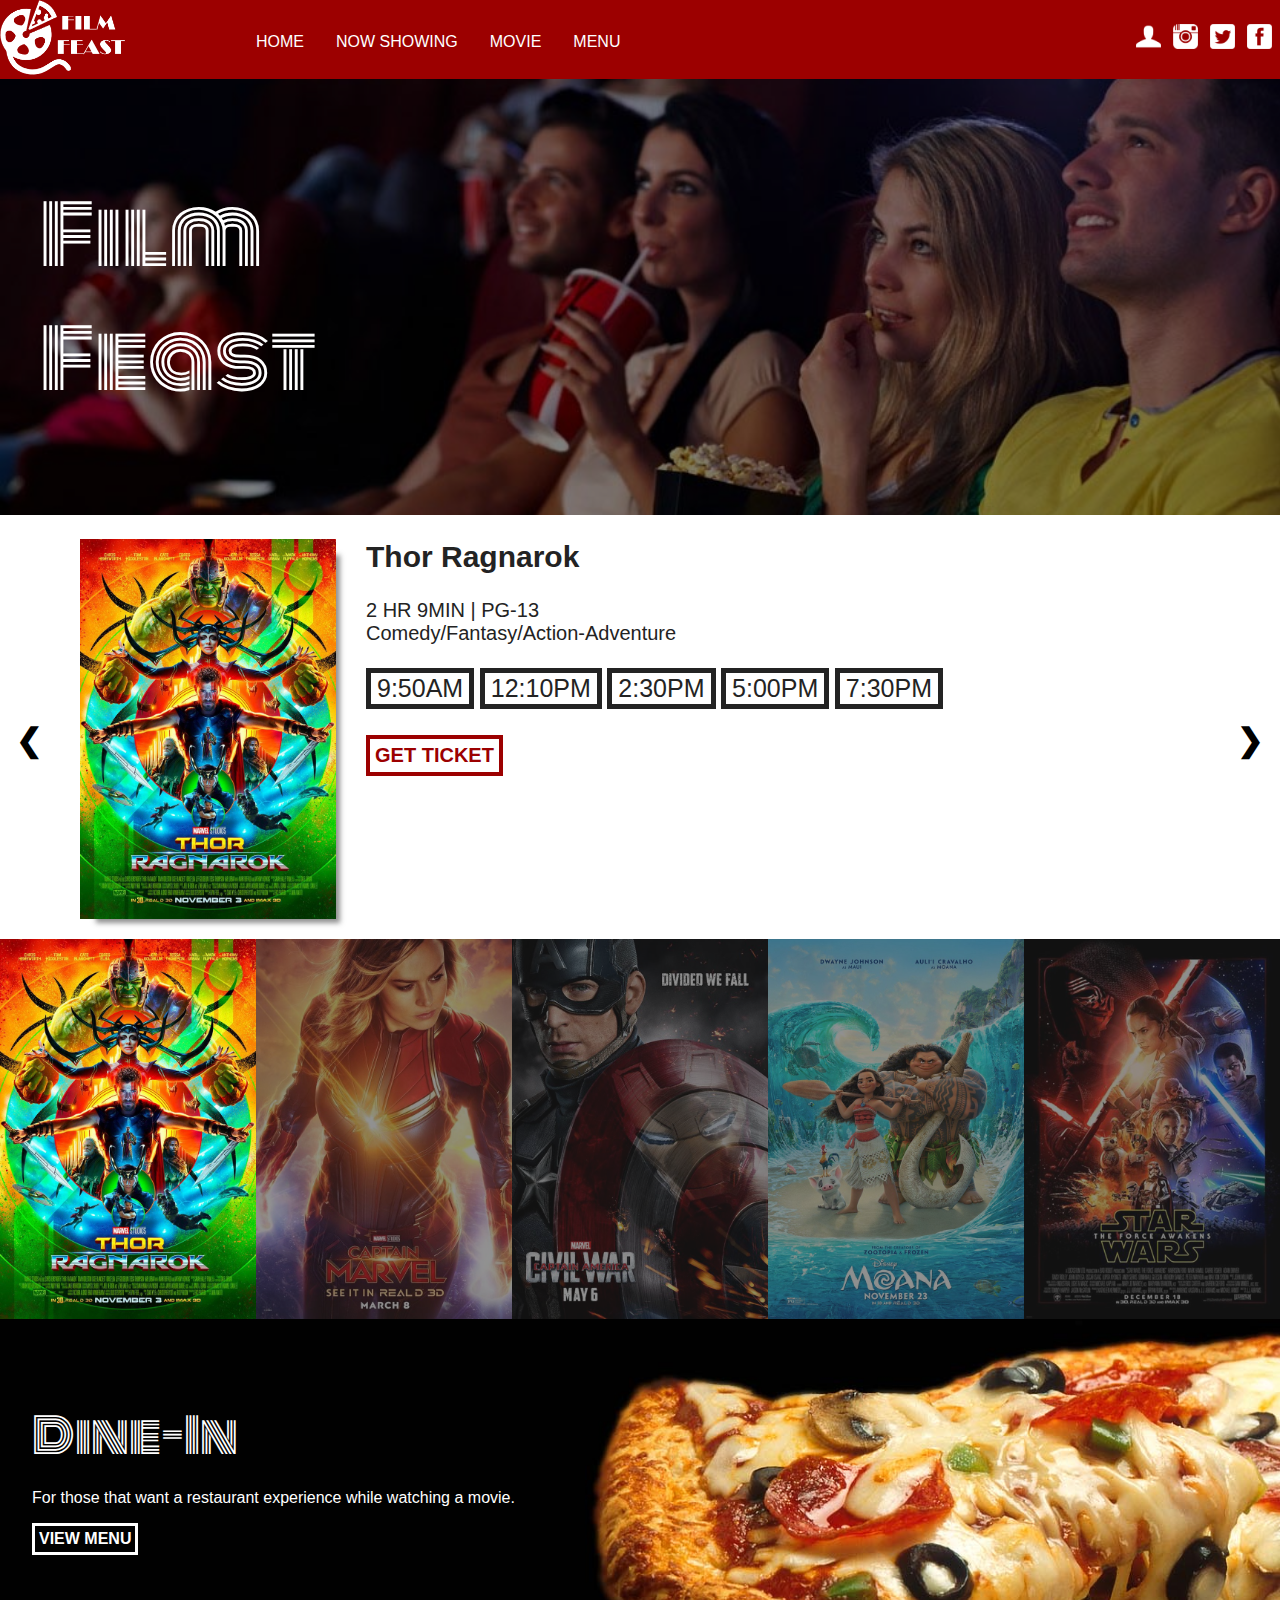
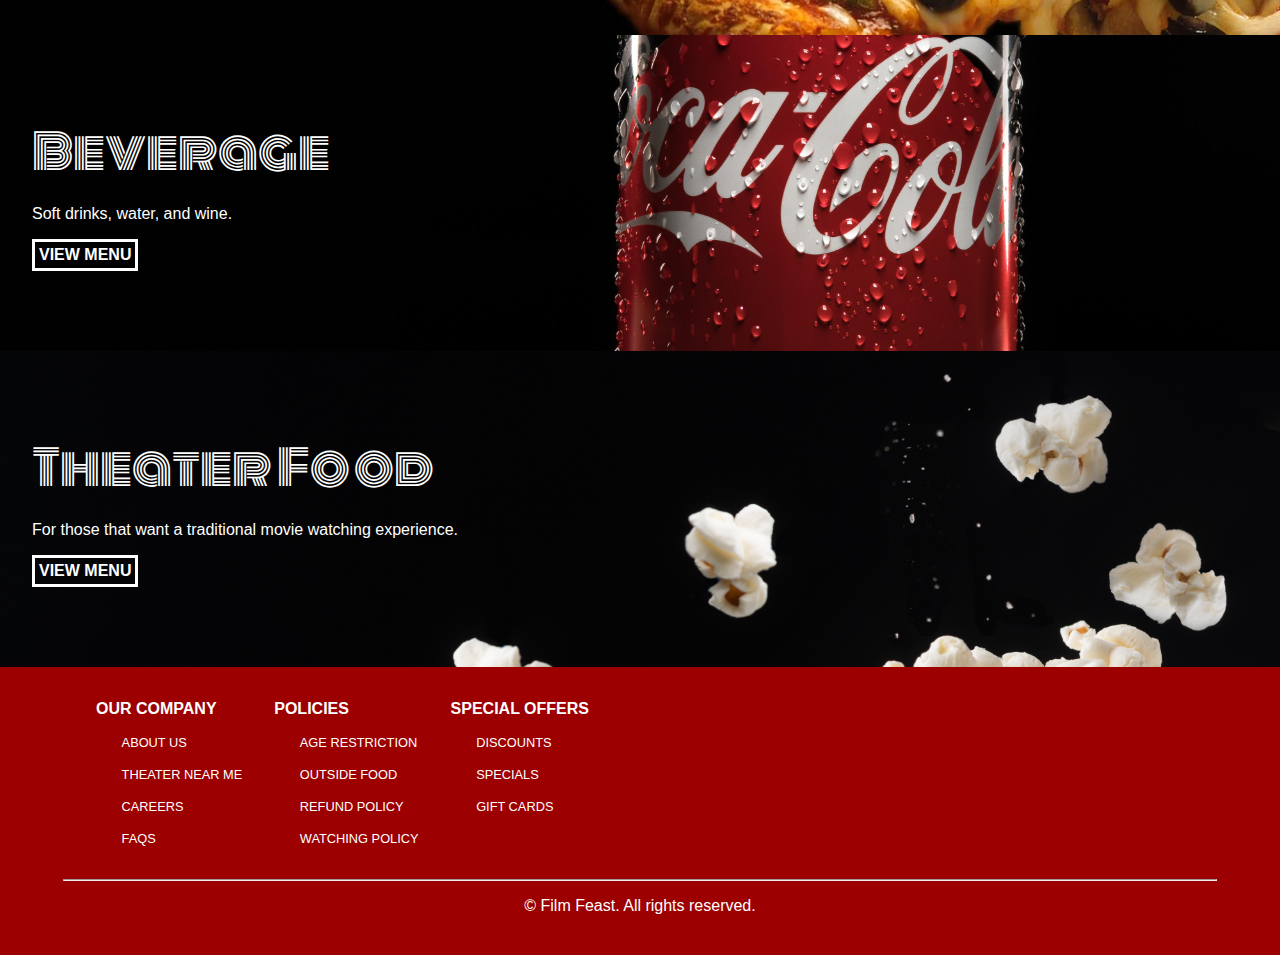
<file: index.html>
<!DOCTYPE html>
<html lang="en">
<head>
	<title>Film Feast | Home</title>
	<meta charset="utf-8" name="viewport" content="width=device-width, initial-scale=1.0">
	<link rel="stylesheet" href="css/style.css">
</head>

<body>
	<header class="clearfix">
		<a href="index.html" class="logo float"><img src="image/logo.png" alt="Film Feast Logo"></a>
		<nav class="float">
			<label for="toggle" class="hamburger">&#9776;</label>
				<input type="checkbox" id="toggle">
			<ul>
				<li><a href="index.html">Home</a></li>
				<li><a href="#">Now Showing</a></li>
				<li><a href="#">Movie</a></li>
				<li><a href="menu.html">Menu</a></li>
			</ul>
		</nav>
		<section class="social">
			<a href="#"><img src="image/login.png" alt="login icon" title="User Log In"></a>
			<a href="#"><img src="image/instagram.png" alt="instagram icon" title="Film Feast Instagram"></a>
			<a href="#"><img src="image/twitter.png" alt="twitter icon" title="Film Feast Twitter"></a>
			<a href="#"><img src="image/facebook.png" alt="facebook icon" title="Film Feast Facebook"></a>
		</section>
	</header>
	<section class="hero">
		<h1>Film<br>Feast</h1>
	</section>
	<section class="movie">
		<div class="slider">
		<div class="slide clearfix fade">
			<img src="image/thor.jpg" alt="The movie poster for Thor:Ragnorok" class="float">
			<div class="caption float">
				<h2>Thor Ragnarok</h2>
				<p>2 HR 9MIN | PG-13<br>
				Comedy/Fantasy/Action-Adventure<br>
				<p class="time"><button>9:50AM</button> <button>12:10PM</button> <button>2:30PM</button> <button>5:00PM</button> <button>7:30PM</button></p>
				<a href="#">Get Ticket</a>
			</div>
		</div>
		<div class="slide clearfix fade">
			<img src="image/captainmarvel.jpg" alt="The movie poster for Captain Marvel" class="float">
			<div class="caption float">
				<h2>Captain Marvel</h2>
				<p>1:00 AM - 3:00PM | PG-13<br>
				 Science Fiction/Action-Adventure</p>
				 <p class="time"><button>10:50AM</button> <button>1:10PM</button> <button>3:30PM</button> <button>6:00PM</button> <button>8:30PM</button></p>
				<a href="#">Get Ticket</a>
			</div>
		</div>
		<div class="slide clearfix fade">
			<img src="image/civilwar.jpg"alt="The movie poster for Captain America: Civil War" class="float">
			<div class="caption float">
				<h2>Civil War</h2>
				<p>2 HR 9MIN | PG-13<br>
				Action</p>
				<p class="time"><button>8:50AM</button> <button>11:10AM</button> <button>1:30PM</button> <button>4:00PM</button> <button>6:30PM</button></p>
				
				<a href="#">Get Ticket</a>
			</div>
		</div>
		<div class="slide clearfix fade">
			<img src="image/moana.jpg" alt="The movie poster for Moana" class="float">
			<div class="caption float">
			<h2>Moana</h2>
				<p>1HR 40MIN | PG-13<br>
				Animated/Comedy</p>
				<p class="time"><button>10:50AM</button> <button>1:00PM</button> <button>2:50PM</button> <button>5:00PM</button> <button>6:50PM</button></p>
				<a href="#">Get Ticket</a>
			</div>
		</div>
		<div class="slide clearfix fade">
			<img src="image/starwars.jpg" alt="The movie poster for Star Wars: The Force Awakens" class="float">
			<div class="caption float">
			<h2>Star Wars: The Force Awakens</h2>
				<p>2 HR 9MIN | PG-13<br>
				Science Fiction/Fantasy/Action Adventure</p>
				<p class="time"><button>10:50AM</button> <button>2:10PM</button> <button>4:30PM</button> <button>6:00PM</button> <button>9:30PM</button></p>
				<a href="#">Get Ticket</a>
			</div>
		</div>
				<a class="prev" onclick="arrow(-1)">&#10094;</a>
				<a class="next" onclick="arrow(1)">&#10095;</a>		
		</div>
		<div class="selector clearfix">
				<img src="image/thor.jpg" class="indicator" onclick="current(1)" alt="thumbnail image for Thor: Ragnarok"><img src="image/captainmarvel.jpg" class="indicator" onclick="current(2)" alt="thumbnail image for Captain Marvel"><img src="image/civilwar.jpg" class="indicator" onclick="current(3)" alt="thumbnail image for Captain America: Civil War"><img src="image/moana.jpg" class="indicator" onclick="current(4)" alt="thumbnail image for Moana"><img src="image/starwars.jpg" class="indicator" onclick="current(5)" alt="thumbnail image for Star Wars: The Force Awakens">
		</div>	
	</div>		
	</section>
	<section class="food">
		<div class="dinein">
			<h3>Dine-In</h3>
			<p>For those that want a restaurant experience while watching a movie.</p>
			<a href="menu.html">View Menu</a>
		</div>
		<div class="beverage">
			<h3>Beverage</h3>
			<p>Soft drinks, water, and wine.</p>
			<a href="menu.html">View Menu</a>
		</div>
		<div class="theater">
			<h3>Theater Food</h3>
			<p>For those that want a traditional movie watching experience.</p>
			<a href="menu.html">View Menu</a>
		</div>
	</section>
	<footer>
		<nav>
			<ul class="clearfix">
				<li class="float"><strong>Our Company</strong>
					<ul>
						<li><a href="#">About Us</a></li>
						<li><a href="#">Theater Near Me </a></li>
						<li><a href="#">Careers</a></li>
						<li><a href="#">FAQs</a></li>
					</ul>
				</li>
				<li class="float"><strong>Policies</strong>
					<ul>
						<li><a href="#">Age Restriction</a></li>
						<li><a href="#">Outside Food</a></li>
						<li><a href="#">Refund Policy</a></li>
						<li><a href="#">Watching Policy</a></li>
					</ul>
				</li>
				<li class="float"><strong>Special Offers</strong>
					<ul>
						<li><a href="#">Discounts</a></li>
						<li><a href="#">Specials</a></li>
						<li><a href="#">Gift Cards</a></li>
					</ul>
				</li>
			</ul>
		</nav>
		<hr>
		<p>&#169; Film Feast. All rights reserved.</p>
	</footer>
	<script src="js/main.js"></script>
</body>
</html>
</file>
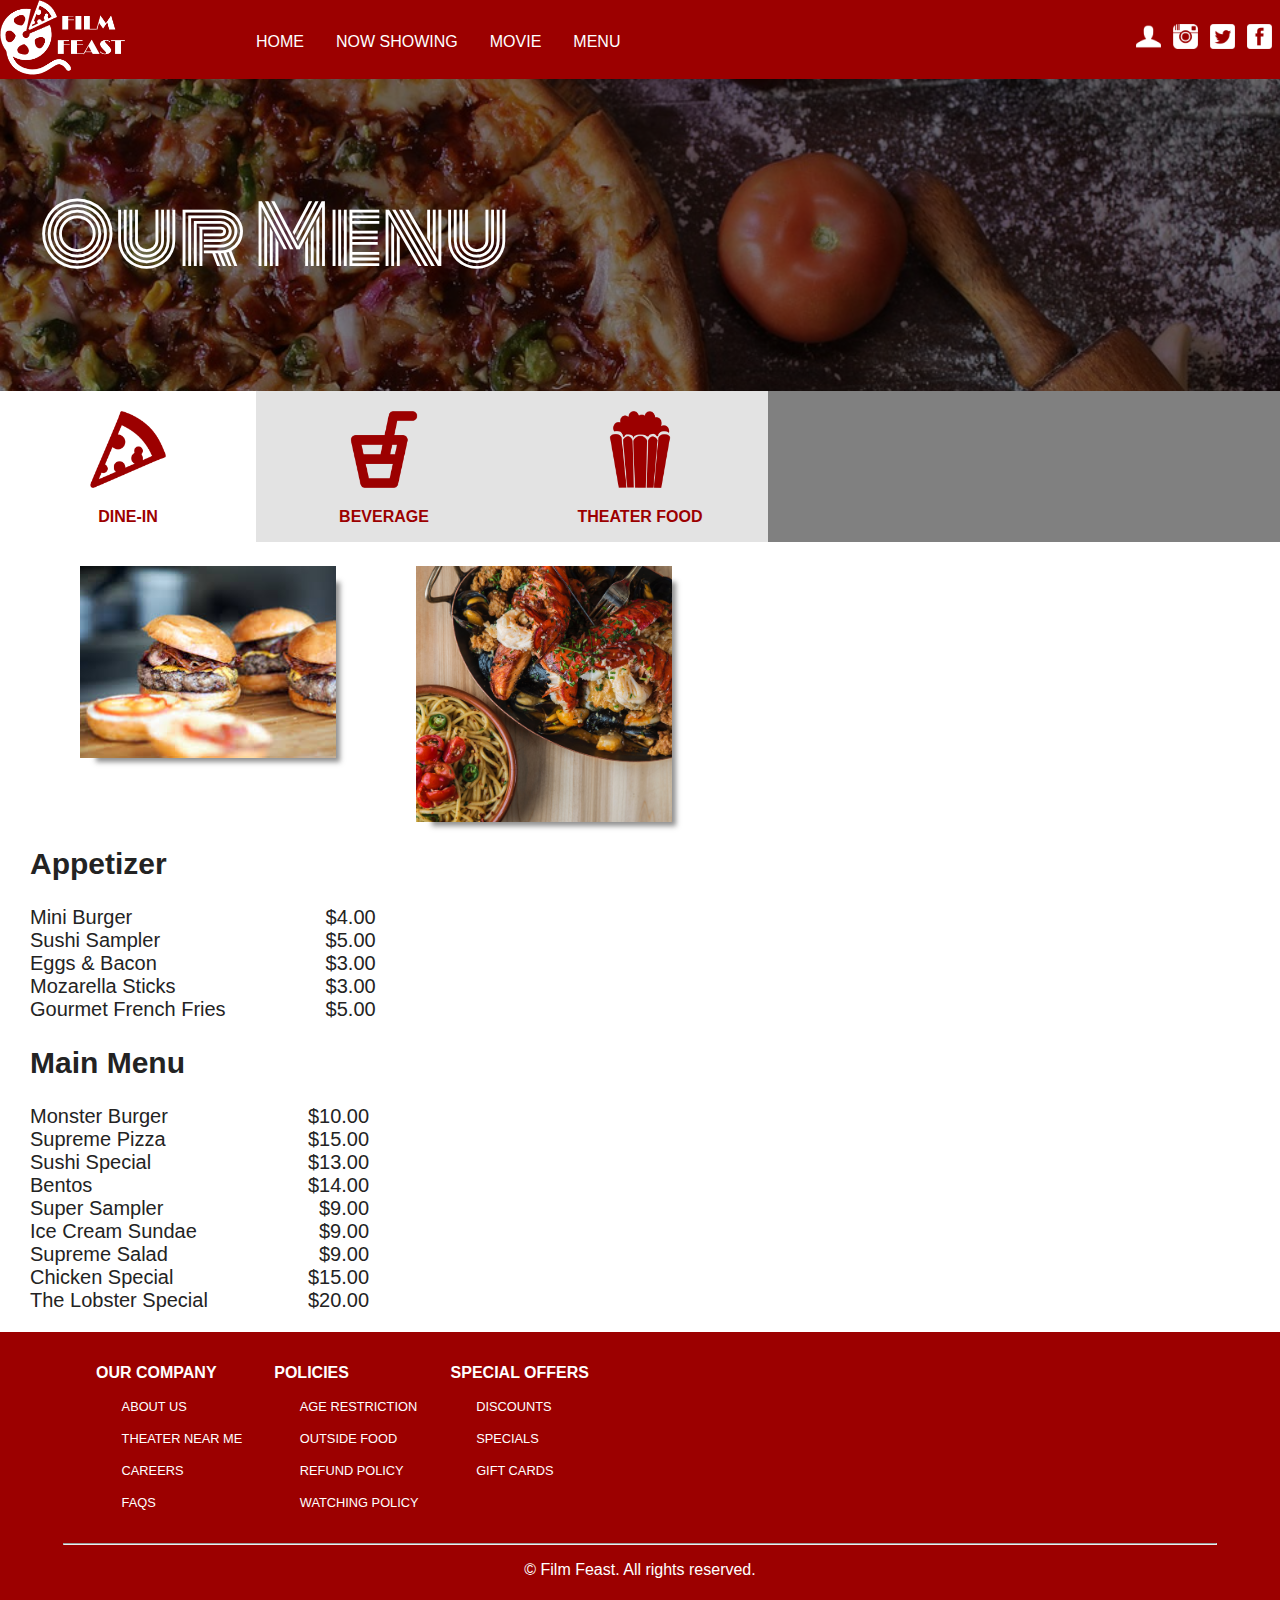
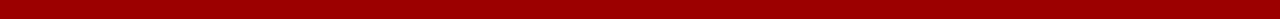
<file: menu.html>
<!DOCTYPE html>
<html lang="en">
<head>
	<title>Film Feast | Menu</title>
	<meta charset="utf-8" name="viewport" content="width=device-width, initial-scale=1.0">
	<link rel="stylesheet" href="css/style.css">
</head>

<body>
	<header class="clearfix">
		<a href="index.html" class="logo float"><img src="image/logo.png" alt="Film Feast Logo"></a>
		<nav class="float">
			<label for="toggle" class="hamburger">&#9776;</label>
			<input type="checkbox" id="toggle">
			<ul>
				<li><a href="index.html">Home</a></li>
				<li><a href="#">Now Showing</a></li>
				<li><a href="#">Movie</a></li>
				<li><a href="#">Menu</a></li>
			</ul>
		</nav>
		<section class="social">
			<a href="#"><img src="image/login.png" alt="login icon" title="User Log In"></a>
			<a href="#"><img src="image/instagram.png" alt="instagram icon" title="Film Feast Instagram"></a>
			<a href="#"><img src="image/twitter.png" alt="twitter icon" title="Film Feast Twitter"></a>
			<a href="#"><img src="image/facebook.png" alt="facebook icon" title="Film Feast Facebook"></a>
		</section>
	</header>
	<section class="ourmenu">
		<h1>Our Menu</h1>
	</section>
	<section class="menu">
		<div class="selector clearfix">
				<div class="indicator" onclick="current(1)">
					<img src="image/pizzaIcon.png"   alt="pizza icon"> 
					<p>Dine-In</p>
				</div>
				<div class="indicator" onclick="current(2)">
					<img src="image/beverageIcon.png"  alt="beverage icon"> 
					<p>Beverage</p>
				</div>
				<div class="indicator" onclick="current(3)">
					<img src="image/popcornIcon.png"  alt="theater food icon"> 
					<p>Theater food</p>
				</div>
			</div>
		<div class="slider">
			<div class="slide clearfix fade">
				<img src="image/burger.jpg" alt="images of burgers" class="float"><img src="image/lobster.jpg" alt="images of lobster food" class="float">
				<div class="caption float">
					<h2>Appetizer</h2>
					<div class="clearfix">
						<ul class="list float">
							<li>Mini Burger</li>
							<li>Sushi Sampler</li>
							<li>Eggs & Bacon</li>
							<li>Mozarella Sticks</li>
							<li>Gourmet French Fries</li>
						</ul>
						<ul class="price float">
							<li>$4.00</li>
							<li>$5.00</li>
							<li>$3.00</li>
							<li>$3.00</li>
							<li>$5.00</li>
						</ul>
					</div>
					<h2>Main Menu</h2>
					<div class="clearfix">
						<ul class="list float">
							<li>Monster Burger</li>
							<li>Supreme Pizza</li>
							<li>Sushi Special</li>
							<li>Bentos</li>
							<li>Super Sampler</li>
							<li>Ice Cream Sundae</li>
							<li>Supreme Salad</li>
							<li>Chicken Special</li>
							<li>The Lobster Special</li>
						</ul>
						<ul class="price float">
							<li>$10.00</li>
							<li>$15.00</li>
							<li>$13.00</li>
							<li>$14.00</li>
							<li>$9.00</li>
							<li>$9.00</li>
							<li>$9.00</li>
							<li>$15.00</li>
							<li>$20.00</li>
						</ul>
					</div>
				</div>
			</div>
			<div class="slide clearfix fade">
				<img src="image/softdrink.jpg" alt="images of various drinks" class="float">
				<img src="image/soda.jpg" alt="images of various brand sodas" class="float">
				<div class="caption float">
					<h2>Drinks</h2>
					<div class="clearfix">
						<ul class="list float">
							<li>Soft Drinks</li>
							<li>Tea</li>
							<li>Coffee</li>
							<li>Hot Chocolate</li>
							<li>Beer</li>
							<li>Wine</li>
						</ul>
						<ul class="price float">
							<li>$1.25</li>
							<li>$2.00</li>
							<li>$2.00</li>
							<li>$2.25</li>
							<li>$5.00</li>
							<li>$4.00</li>
						</ul>
					</div>
					<h2>Special Drinks</h2>
					<div class="clearfix">
						<ul class="list float">
							<li>Orange Surprise</li>
							<li>Root Beer Punch</li>
							<li>Green Fruit Punch</li>
							<li>Super Potion</li>
							<li>Elixir</li>
							<li>Jasmine Juice</li>
						</ul>
						<ul class="price float">
							<li>$3.00</li>
							<li>$4.50</li>
							<li>$2.00</li>
							<li>$2.25</li>
							<li>$5.00</li>
							<li>$4.00</li>
						</ul>
					</div>
				</div>
			</div>
			<div class="slide clearfix fade">
				<img src="image/hotdog.jpg"alt="images of hotdogs" class="float">
				<div class="caption float">
					<h2>Popcorn</h2>
					<div class="clearfix">
						<ul class="list float">
							<li>Large</li>
							<li>Medium</li>
							<li>Small</li>
						</ul>
						<ul class="price float">
							<li>$5.00</li>
							<li>$3.00</li>
							<li>$1.00</li>
						</ul>
					</div>
					<h2>Hot Dogs</h2>
					<div class="clearfix">
						<ul class="list float">
							<li>Chili Dog</li>
							<li>Jumbo Dog</li>
							<li>Cheese Dog</li>
							<li>Long Dog</li>
						</ul>
						<ul class="price float">
							<li>$3.00</li>
							<li>$5.00</li>
							<li>$2.00</li>
							<li>$4.00</li>
						</ul>
					</div>
					<h2>Snacks</h2>
					<div class="clearfix">
						<ul class="list float">
							<li>Candy</li>
							<li>Chips</li>
							<li>Nachos</li>
						</ul>
						<ul class="price float">
							<li>$1.00</li>
							<li>$2.00</li>
							<li>$5.00</li>
						</ul>
					</div>
				</div>

			</div>	
			</div>
		</div>
			
	</div>		
	</section>
	<footer>
		<nav>
			<ul class="clearfix">
				<li class="float"><strong>Our Company</strong>
					<ul>
						<li><a href="#">About Us</a></li>
						<li><a href="#">Theater Near Me </a></li>
						<li><a href="#">Careers</a></li>
						<li><a href="#">FAQs</a></li>

					</ul>
				</li>
				<li class="float"><strong>Policies</strong>
					<ul>
						<li><a href="#">Age Restriction</a></li>
						<li><a href="#">Outside Food</a></li>
						<li><a href="#">Refund Policy</a></li>
						<li><a href="#">Watching Policy</a></li>
					</ul>
				</li>
				<li class="float"><strong>Special Offers</strong>
					<ul>
						<li><a href="#">Discounts</a></li>
						<li><a href="#">Specials</a></li>
						<li><a href="#">Gift Cards</a></li>
					</ul>
				</li>
			</ul>
		</nav>
		<hr>
		<p>&#169; Film Feast. All rights reserved.</p>
	</footer>
	<script src="js/main.js"></script>
</body>
</html>
</file>
<file: css/style.css>
@import url('https://fonts.googleapis.com/css?family=Monoton&display=swap');

body{
	padding: 0;
	margin: 0;
}
.container{
	width: 75em;
	margin: auto;
}
.clearfix:after{
	content: "";
	display: table;
	clear: both;
}
.float{
	float: left;
}
.uppercase{
	text-transform: uppercase;
}
header{
	background-color: #9c0000;
	position: fixed;
	top: 0;
	width: 100%;
	z-index: 1;
}
.logo{
	width: 20%;
}
.logo img{
	width: 125px;
} 
.hamburger{
	display: block;
	margin:auto;
	color: white;
	font-size: 3em;
	display: none;
	text-align: center;
}
#toggle{
	display: none;
}
nav{
	width: 65%;
}
nav ul{
	list-style: none;
	padding: 1.05em 0 0 0; 
}
nav ul li{
	float: left;
	padding-right: 2em;
}
nav ul li a{
	color: white;
	text-decoration: none;
	font-family: helvetica, arial, sans-serif;
	text-transform: uppercase;
}
nav ul li a:hover{
	text-decoration: underline;
}
.social{
	float: right;
}
.social img{
	width: 25px;
	padding-top: 1.5em;
	padding-right: 0.5em
}
.hero{
	overflow: auto;
	background:linear-gradient(rgba(0,0,0,0.5),rgba(0,0,0,0.5)), url(../image/movie.jpg);
	background-size: cover;
}
h1{
	font-family: 'Monoton', cursive;
	font-size: 5em;
	font-weight: 300;
	color: white;
	padding: 1.5em 0 0.5em 0.5em;
}
/*--------------------------Slide--------------------------*/
.slide img{
	width: 20%;
	margin: 1.5em 0 0 5em;
	-webkit-box-shadow: 10px 10px 5px -6px rgba(35,35,35,0.5);
	-moz-box-shadow: 10px 10px 5px -6px rgba(35,35,35,0.5);
	box-shadow: 10px 10px 5px -6px rgba(35,35,35,0.5);
}
.slider{
	position: relative;
	margin: auto;
	background-color: white;
	padding-bottom: 1.25em;
}

.prev,.next{
	cursor: pointer;
	position: absolute;
	top: 50%;
	width: auto;
	margin-top: -22px;
	padding: 16px;
	font-weight: bold;
	font-size: 2em;
}
.next{
	right: 0;
}
.prev:hover,.next:hover{
	color: white;
	background-color: #232323;
}
.selector{
	text-align: center;
	background-color: #232323;
	border: ;
}
.indicator{
	cursor: pointer;
	width: 20%;
	background-color: grey;
	display: inline-block;
	float: left;
	transition: background-color 0.6s ease;
	opacity: .5;
}
.active,.indicator:hover{
	opacity: 1;
}

.caption{
  color: #232323;
  font-family: helvetica, arial, sans-serif;
  padding-left: 1.5em;
  font-size: 1.25em;
  width: 55%;
 }

.caption a{
	border: 0.2em solid #9c0000;
	text-decoration: none;
	color: #9c0000;
	font-weight: bold;
	text-transform: uppercase;
	padding: 0.25em;
	display: inline-block;
}
.caption a:hover{
	background-color: #9c0000;
	color: white;
}
.time{
	line-height: 2.5em;
}
button{
	border: 0.2em solid #232323;
	background-color: white;
	color: #232323;
	font-size: 1.25em;
}
button:hover{
	color: white;
	background-color: #232323;
}
/*-----Slide Fade Animation---*/
.fade {
  -webkit-animation-name: fade;
  -webkit-animation-duration: 1.5s;
  animation-name: fade;
  animation-duration: 2s;
}

@-webkit-keyframes fade {
  from {opacity: .5} 
  to {opacity: 1}
}

@keyframes fade {
  from {opacity: .5} 
  to {opacity: 1}
}
.food{
	font-family: helvetica, arial, sans-serif;
}
.food h3{
	font-family: 'Monoton', cursive;
	font-size: 3em;
	font-weight: 300;
	color: white;
	margin: 0;
}
.food p{
	color: white;
	z-index: 1;
}
.food a{
	border: 0.2em solid white;
	text-decoration: none;
	color: white;
	font-weight: bold;
	text-transform: uppercase;
	padding: 0.25em;
	display: inline-block;
	z-index: 1;
}
.food a:hover{
	color: black;
	background-color: white;
}
.dinein{
	background-image: url(../image/pizza.jpg);
	background-size: cover;
	overflow: auto;
	padding: 5em 0 5em 2em;
}
.beverage{
	background-image: url(../image/beverage.jpg);
	background-size: cover;
	background-position: left;
	overflow: auto;
	padding: 5em 0 5em 2em;
}
.theater{
	background-image: url(../image/popcorn.jpg);
	background-size: cover;
	overflow: auto;
	padding: 5em 0 5em 2em;
}
footer{
	background-color: #9c0000;
	overflow: auto;
	width: 100%;
	padding-bottom: 1.5em;
	color: white;
}
footer strong{
	font-family: helvetica, arial, sans-serif;
	text-transform: uppercase;
}
footer nav{
	padding-left: 6em;
}
footer ul li ul li{
	padding: 0 0 1.25em 2em;
	font-size: 0.8em;
	float: none;
}
footer hr{
	color: white;
	width: 90%;
}
footer p{
	font-family: calibri, arial, sans-serif;
	text-align: center;
}
/*-----------------Menu Page---------------------*/
.ourmenu{
	background: linear-gradient(rgba(0,0,0,0.5),rgba(0,0,0,0.5)), url(../image/menu.jpg);
	background-size: cover;
	overflow: auto;
}
.menu .selector{
	background-color: grey;
}
.menu .indicator{
	cursor: pointer;
	background-color: #e3e3e3;
	width: 20%;
	padding-top: 1.25em;
	float: left;
	display: inline;
	transition: background-color 0.6s ease;
	opacity: 1;
	overflow: auto;
}
.menu .active, .menu .indicator:hover{
	background-color: white;
	overflow: auto;
}
.menu .indicator img{
	width: 30%;
}
.menu .indicator p{
	color: #9c0000;
	font-family: helvetica, arial, sans-serif;
	font-weight: bold;
	text-transform: uppercase;
}

.menu ul{
	list-style: none;
}
.list{
	padding: 0;
	margin: 0;
}
.price{
	text-align: right;
	margin: 0;
	padding-left: 5em;
}
/*-----------------Media Inquiry------------------*/
@media only screen and (max-width: 600px) {
	body{
		background-image: none;
	}
	.container{
		width: 100%;
	}
	.hamburger{
		display: block;
		font-size: 3em;
		margin: 0 auto;
		text-align: center;
		cursor: pointer;
		border: none;
	}
	
	header nav{
		width: 50%;
	}
	header ul{
		display: none;
	}
	header nav ul li{
		float: none;
		text-align: center;
		padding-bottom: 1.25em;
		padding-left: 1.75em;
	}
	#toggle:checked + ul{
		display: block;
	}
	.caption{
		padding-left: 5em;
		width: 70%;
	}
	.social img{
		padding-right: 0.5em
	}
	.hero{
		background-position: top;
	}
	.slider{
		padding-bottom: 1.25em;
	}
	.slider img{
		width: 40%;
	}
	.caption{
		font-size: 1em;
	}
	.food h3{
		font-size: 2em;
	}
	.food p{
		width: 30%;
	}
	.dinein{
		padding: 2em 0 2em 2em;
	}
	.beverage{
		padding: 2em 0 2em 2em;
	}
	.theater{
		padding: 2em 0 2em 2em;
	}
	footer nav{
		padding-left: 2em;
	}
	.ourmenu{
		font-size: .50em;
	}
	.menu img{
		margin-left: 1em;
	}
	.menu .indicator{
		width: 33%;
	}
	.menu .indicator:last-child{
		padding-left: 1%;
	}
	.price{
		padding-left: 3em;
	}
}
</file>
